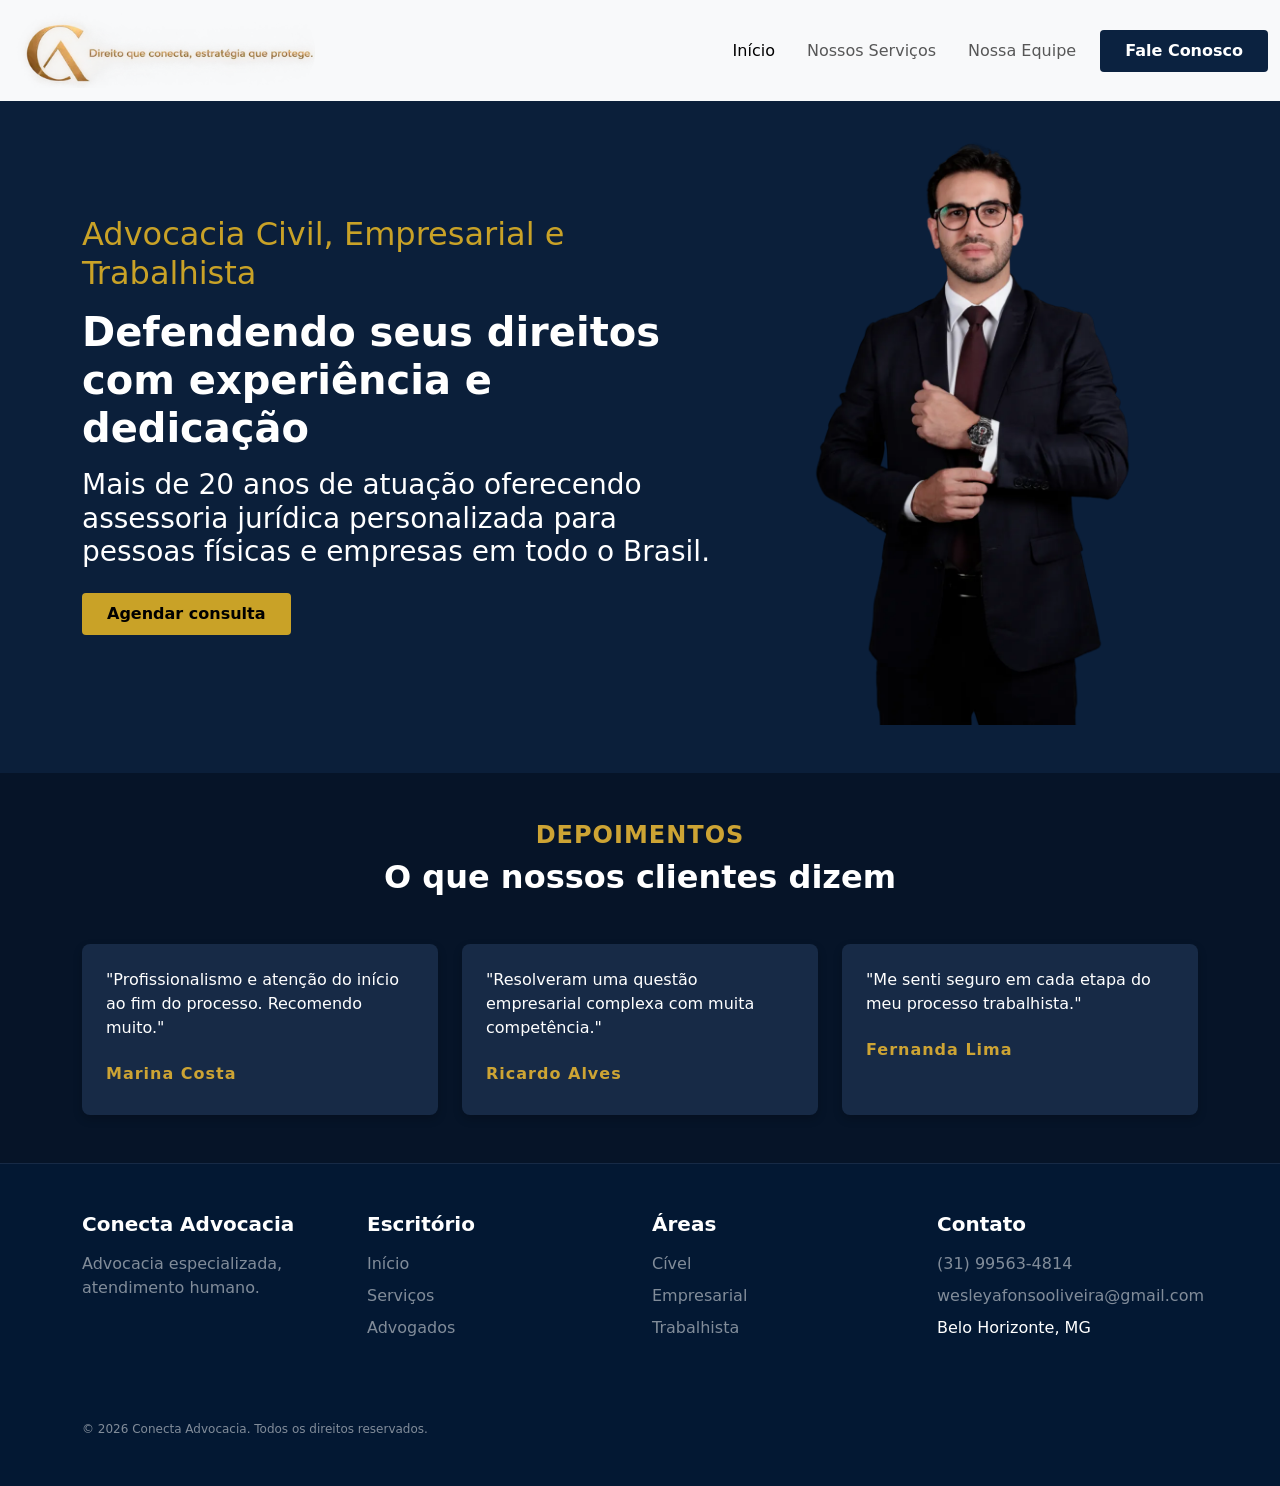
<file: index.html>
<!DOCTYPE html>
<html lang="pt-br">

<head>
  <meta charset="UTF-8">
  <meta name="viewport" content="width=device-width, initial-scale=1.0">
  <title>Conecta Advocacia | Advocacia Civil, Empresarial e Trabalhista</title>
  <meta name="description"
    content="Conecta Advocacia: assessoria jurídica civil, empresarial e trabalhista para pessoas e empresas. Agende uma consulta.">
  <link rel="icon" href="imagem/Logo.webp">
  <link href="https://cdn.jsdelivr.net/npm/bootstrap@5.3.8/dist/css/bootstrap.min.css" rel="stylesheet"
    integrity="sha384-sRIl4kxILFvY47J16cr9ZwB07vP4J8+LH7qKQnuqkuIAvNWLzeN8tE5YBujZqJLB" crossorigin="anonymous">
  <link rel="stylesheet" href="style.css">
</head>

<body>
  <nav class="navbar navbar-expand-lg bg-body-tertiary">
    <div class="container-fluid">
      <a class="navbar-brand" href="index.html"> <img style="max-height: 75px;" src="imagem/Logo.webp" alt="Conecta Advocacia"> </a>
      <button class="navbar-toggler" type="button" data-bs-toggle="collapse" data-bs-target="#navbarNav"
        aria-controls="navbarNav" aria-expanded="false" aria-label="Toggle navigation">
        <span class="navbar-toggler-icon"></span>
      </button>
      <div class="collapse navbar-collapse" id="navbarNav">
        <ul class="navbar-nav ms-auto align-items-center gap-3">
          <li class="nav-item">
            <a class="nav-link active" aria-current="page" href="index.html">Início</a>
          </li>
          <li class="nav-item">
            <a class="nav-link" href="Nossos_Servicos.html">Nossos Serviços</a>
          </li>
          <li class="nav-item">
            <a class="nav-link" href="Nossa_Equipe.html">Nossa Equipe</a>
          </li>
          <li class="nav-item">
            <a class="btn px-4 py-2 text-white fw-semibold" href="Agendar_Uma_Consulta.html"
              style="background-color: #0b2240; border-radius: 4px;">Fale Conosco</a>
          </li>
        </ul>
      </div>
    </div>
  </nav>

  <div class="container mt-4">
    <div class="row align-items-center">


      <div class="col-md-7">
        <p class="h2 texto-especial mb-3">Advocacia Civil, Empresarial e Trabalhista</p>

        <h1 class="fw-bold mb-3">Defendendo seus direitos com experiência e dedicação</h1>

        <p class="h3 texto-especial2 mb-4">
          Mais de 20 anos de atuação oferecendo assessoria jurídica personalizada para pessoas físicas e empresas em
          todo o Brasil.
        </p>
        <a class="btn px-4 py-2 text-black fw-semibold" href="Agendar_Uma_Consulta.html"
          style="background-color: #C9A227; border-radius: 4px;">Agendar consulta</a>

      </div>


      <div class="col-md-5 text-center">
        <img src="imagem/1.webp" alt="Advogado" class="img-fluid hero-img">
      </div>

    </div>
  </div>
  <div class="secao-depoimentos py-5 mt-5">
    <div class="container text-center">

      <h4 class="texto-dourado fw-bold mb-2">DEPOIMENTOS</h4>
      <h2 class="text-white fw-bold mb-5">O que nossos clientes dizem</h2>

      <div class="row g-4 text-start">

        <div class="col-md-4">
          <div class="cartao-depoimento p-4 h-100">
            <p class="text-white mb-4">"Profissionalismo e atenção do início ao fim do processo. Recomendo muito."</p>
            <h6 class="texto-dourado fw-bold">Marina Costa</h6>
          </div>
        </div>

        <div class="col-md-4">
          <div class="cartao-depoimento p-4 h-100">
            <p class="text-white mb-4">"Resolveram uma questão empresarial complexa com muita competência."</p>
            <h6 class="texto-dourado fw-bold">Ricardo Alves</h6>
          </div>
        </div>

        <div class="col-md-4">
          <div class="cartao-depoimento p-4 h-100">
            <p class="text-white mb-4">"Me senti seguro em cada etapa do meu processo trabalhista."</p>
            <h6 class="texto-dourado fw-bold">Fernanda Lima</h6>
          </div>
        </div>

      </div>
    </div>
  </div>

  <footer class="rodape py-5">
    <div class="container">
      <div class="row g-4 text-start">

        <div class="col-md-3">
          <h5 class="text-white fw-bold mb-3">Conecta Advocacia</h5>
          <p class="text-white-50 mb-0">Advocacia especializada,<br>atendimento humano.</p>
        </div>

        <div class="col-md-3">
          <h5 class="text-white fw-bold mb-3">Escritório</h5>
          <ul class="list-unstyled">
            <li class="mb-2"><a href="index.html" class="text-white-50 text-decoration-none">Início</a></li>
            <li class="mb-2"><a href="Nossos_Servicos.html" class="text-white-50 text-decoration-none">Serviços</a></li>
            <li class="mb-2"><a href="Nossa_Equipe.html" class="text-white-50 text-decoration-none">Advogados</a></li>
          </ul>
        </div>

        <div class="col-md-3">
          <h5 class="text-white fw-bold mb-3">Áreas</h5>
          <ul class="list-unstyled">
            <li class="mb-2"><a href="Nossos_Servicos.html" class="text-white-50 text-decoration-none">Cível</a></li>
            <li class="mb-2"><a href="Nossos_Servicos.html" class="text-white-50 text-decoration-none">Empresarial</a></li>
            <li class="mb-2"><a href="Nossos_Servicos.html" class="text-white-50 text-decoration-none">Trabalhista</a></li>
          </ul>
        </div>

        <div class="col-md-3">
          <h5 class="text-white fw-bold mb-3">Contato</h5>
          <ul class="list-unstyled text-white-50">
            <li class="mb-2"><a href="tel:+5531995634814" class="text-white-50 text-decoration-none">(31) 99563-4814</a></li>
            <li class="mb-2"><a href="mailto:wesleyafonsooliveira@gmail.com" class="text-white-50 text-decoration-none">wesleyafonsooliveira@gmail.com</a></li>
            <li class="mb-2">Belo Horizonte, MG</li>
          </ul>
        </div>

      </div>

      <div class="row mt-5 pt-3">
        <div class="col-12 text-start">
          <p class="text-white-50 mb-0" style="font-size: 0.75rem;">
            &copy; 2026 Conecta Advocacia. Todos os direitos reservados.
          </p>
        </div>
      </div>
    </div>
  </footer>

  <script src="https://cdn.jsdelivr.net/npm/bootstrap@5.3.8/dist/js/bootstrap.bundle.min.js"
    integrity="sha384-FKyoEForCGlyvwx9Hj09JcYn3nv7wiPVlz7YYwJrWVcXK/BmnVDxM+D2scQbITxI"
    crossorigin="anonymous"></script>
</body>

</html>
</file>
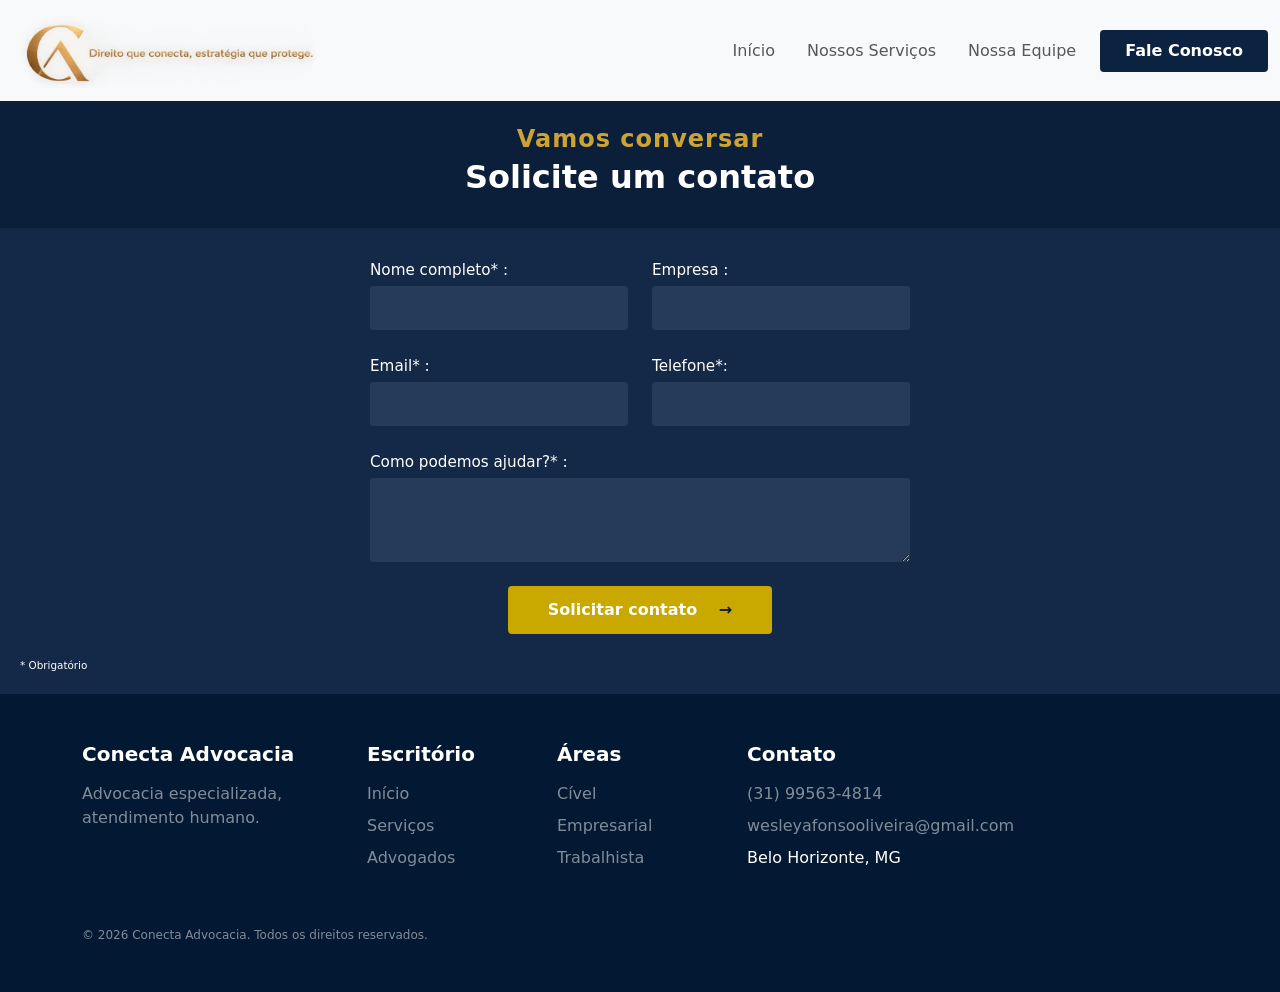
<file: Agendar_Uma_Consulta.html>
<!DOCTYPE html>
<html lang="pt-br">

<head>
  <meta charset="UTF-8">
  <meta name="viewport" content="width=device-width, initial-scale=1.0">
  <title>Fale Conosco | Conecta Advocacia</title>
  <meta name="description"
    content="Solicite um contato com a Conecta Advocacia. Preencha o formulário e nossa equipe retorna para entender o seu caso.">
  <link rel="icon" href="imagem/Logo.webp">
  <link href="https://cdn.jsdelivr.net/npm/bootstrap@5.3.8/dist/css/bootstrap.min.css" rel="stylesheet"
    integrity="sha384-sRIl4kxILFvY47J16cr9ZwB07vP4J8+LH7qKQnuqkuIAvNWLzeN8tE5YBujZqJLB" crossorigin="anonymous">
  <link rel="preconnect" href="https://fonts.googleapis.com">
  <link href="https://fonts.googleapis.com/css2?family=Inter:wght@300;400;500;600;700&display=swap" rel="stylesheet">
  <link rel="stylesheet" href="style.css">
</head>

<body>
  <nav class="navbar navbar-expand-lg bg-body-tertiary">
    <div class="container-fluid">
      <a class="navbar-brand" href="index.html"> <img style="max-height: 75px;" src="imagem/Logo.webp" alt="Conecta Advocacia"> </a>
      <button class="navbar-toggler" type="button" data-bs-toggle="collapse" data-bs-target="#navbarNav"
        aria-controls="navbarNav" aria-expanded="false" aria-label="Toggle navigation">
        <span class="navbar-toggler-icon"></span>
      </button>
      <div class="collapse navbar-collapse" id="navbarNav">
        <ul class="navbar-nav ms-auto align-items-center gap-3">
          <li class="nav-item">
            <a class="nav-link" href="index.html">Início</a>
          </li>
          <li class="nav-item">
            <a class="nav-link" href="Nossos_Servicos.html">Nossos Serviços</a>
          </li>
          <li class="nav-item">
            <a class="nav-link" href="Nossa_Equipe.html">Nossa Equipe</a>
          </li>
          <li class="nav-item">
            <a class="btn px-4 py-2 text-white fw-semibold" aria-current="page" href="Agendar_Uma_Consulta.html"
              style="background-color: #0b2240; border-radius: 4px;">Fale Conosco</a>
          </li>
        </ul>
      </div>
    </div>
  </nav>


   <br>
  <section class="contato-topo text-center">
    <h4 class="texto-dourado fw-bold mb-1">Vamos conversar</h4>
    <h2 class="fw-bold">Solicite um contato</h2>
  </section>
  <br>


  <section class="contato-form">
    <div class="container">
      <form class="form-contato mx-auto" id="form-contato">
        <div class="row g-4">
          <div class="col-md-6">
            <label for="nome" class="form-label">Nome completo* :</label>
            <input type="text" class="form-control campo" id="nome" name="nome" required>
          </div>
          <div class="col-md-6">
            <label for="empresa" class="form-label">Empresa :</label>
            <input type="text" class="form-control campo" id="empresa" name="empresa">
          </div>
          <div class="col-md-6">
            <label for="email" class="form-label">Email* :</label>
            <input type="email" class="form-control campo" id="email" name="email" required>
          </div>
          <div class="col-md-6">
            <label for="telefone" class="form-label">Telefone*:</label>
            <input type="tel" class="form-control campo" id="telefone-cliente" name="telefone" required>
          </div>
          <div class="col-12">
            <label for="mensagem" class="form-label">Como podemos ajudar?* :</label>
            <textarea class="form-control campo" id="mensagem" name="mensagem" rows="3" required></textarea>
          </div>
          <!-- Campo anti-robô: fica escondido para pessoas -->
          <input type="text" name="site" tabindex="-1" autocomplete="off" aria-hidden="true"
            style="position:absolute; left:-9999px;">
          <div class="col-12 text-center mt-4">
            <button type="submit" class="btn btn-enviar">
              Solicitar contato <span class="ms-3">&rarr;</span>
            </button>
          </div>
        </div>
        <div id="aviso-contato" class="d-none" role="status" aria-live="polite"></div>
      </form>
    </div>
    <small class="obrigatorio">* Obrigatório</small>
  </section>


  <footer class="rodape py-5">
    <div class="container">
      <div class="row g-4 text-start">
        <div class="col-md-3">
          <h5 class="fw-bold mb-3">Conecta Advocacia</h5>
          <p class="text-white-50 mb-0">Advocacia especializada,<br>atendimento humano.</p>
        </div>
        <div class="col-md-2">
          <h5 class="fw-bold mb-3">Escritório</h5>
          <ul class="list-unstyled">
            <li class="mb-2"><a href="index.html" class="text-white-50 text-decoration-none">Início</a></li>
            <li class="mb-2"><a href="Nossos_Servicos.html" class="text-white-50 text-decoration-none">Serviços</a></li>
            <li class="mb-2"><a href="Nossa_Equipe.html" class="text-white-50 text-decoration-none">Advogados</a></li>
          </ul>
        </div>
        <div class="col-md-2">
          <h5 class="fw-bold mb-3">Áreas</h5>
          <ul class="list-unstyled">
            <li class="mb-2"><a href="Nossos_Servicos.html" class="text-white-50 text-decoration-none">Cível</a></li>
            <li class="mb-2"><a href="Nossos_Servicos.html" class="text-white-50 text-decoration-none">Empresarial</a></li>
            <li class="mb-2"><a href="Nossos_Servicos.html" class="text-white-50 text-decoration-none">Trabalhista</a></li>
          </ul>
        </div>
        <div class="col-md-5">
          <h5 class="fw-bold mb-3">Contato</h5>
          <ul class="list-unstyled text-white-50">
            <li class="mb-2"><a href="tel:+5531995634814" class="text-white-50 text-decoration-none">(31) 99563-4814</a></li>
            <li class="mb-2"><a href="mailto:wesleyafonsooliveira@gmail.com" class="text-white-50 text-decoration-none">wesleyafonsooliveira@gmail.com</a></li>
            <li class="mb-2">Belo Horizonte, MG</li>
          </ul>
        </div>
      </div>
      <div class="row mt-4 pt-3">
        <div class="col-12">
          <p class="text-white-50 mb-0" style="font-size: 0.75rem;">
            &copy; 2026 Conecta Advocacia. Todos os direitos reservados.
          </p>
        </div>
      </div>
    </div>
  </footer>

  <script src="https://cdn.jsdelivr.net/npm/bootstrap@5.3.8/dist/js/bootstrap.bundle.min.js"
    integrity="sha384-FKyoEForCGlyvwx9Hj09JcYn3nv7wiPVlz7YYwJrWVcXK/BmnVDxM+D2scQbITxI"
    crossorigin="anonymous"></script>
  <script src="js/contato.js"></script>
</body>

</html>
</file>
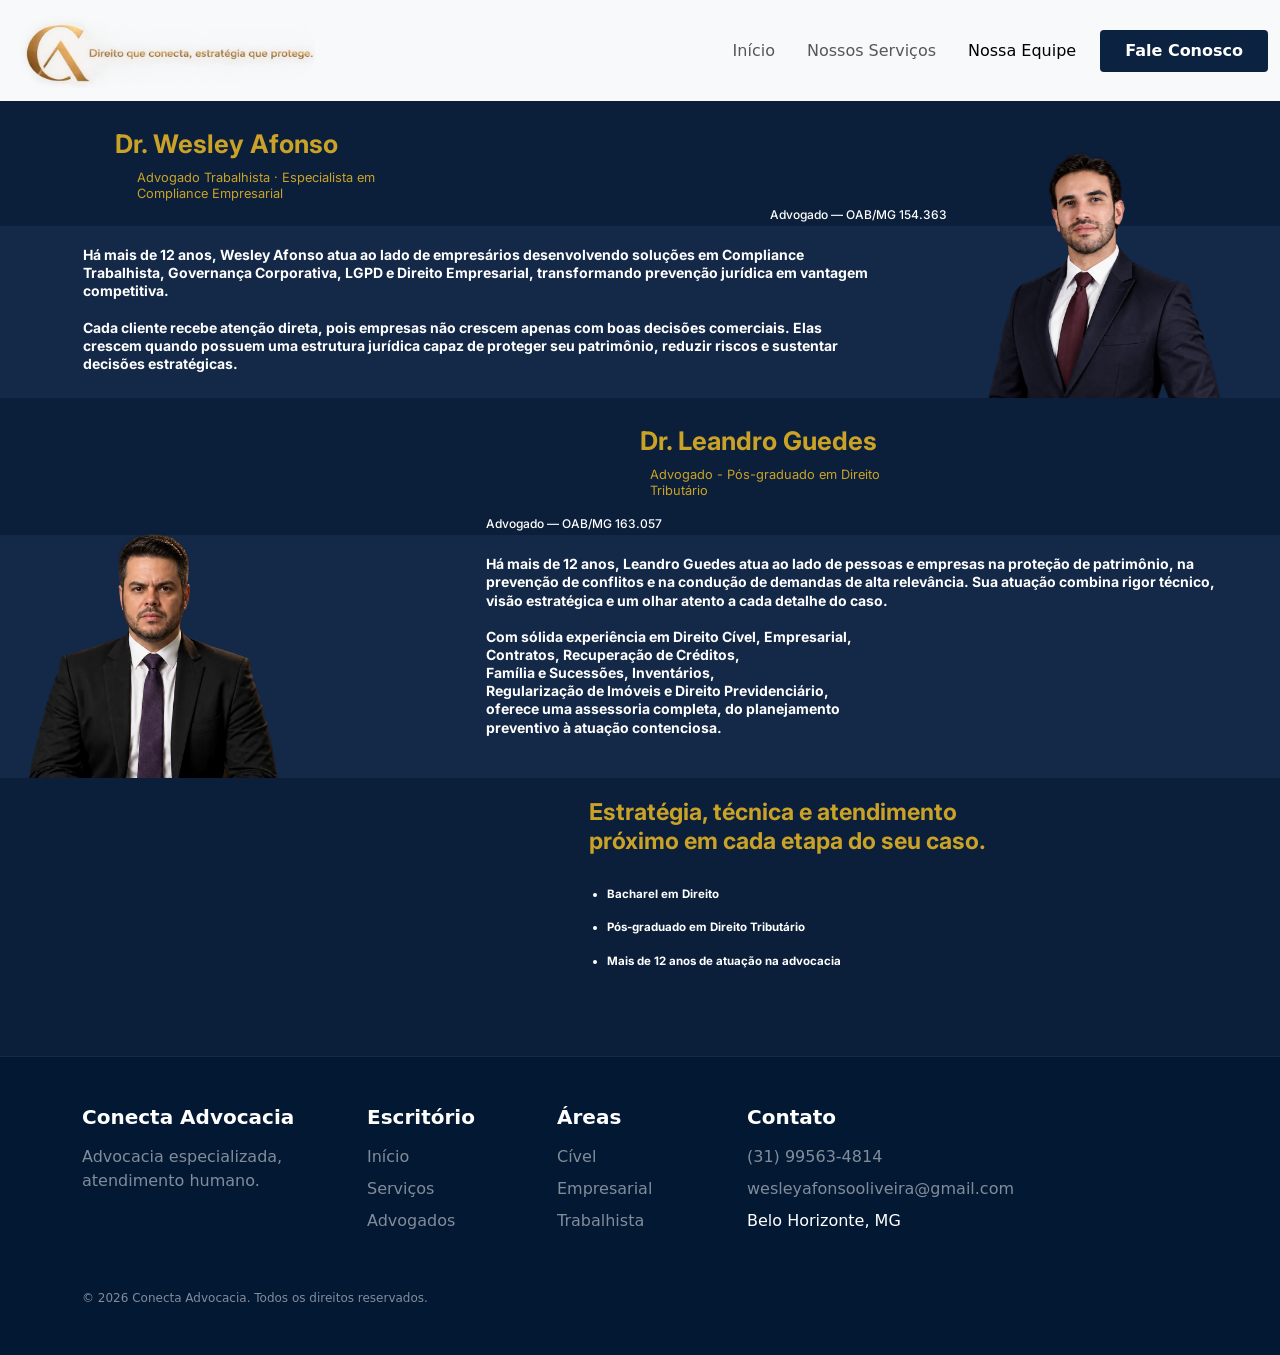
<file: Nossa_Equipe.html>
<!DOCTYPE html>
<html lang="pt-br">

<head>
  <meta charset="UTF-8">
  <meta name="viewport" content="width=device-width, initial-scale=1.0">
  <title>Nossa Equipe | Conecta Advocacia</title>
  <meta name="description"
    content="Conheça os advogados da Conecta Advocacia: Dr. Wesley Afonso e Dr. Leandro Guedes, com mais de 12 anos de atuação.">
  <link rel="icon" href="imagem/Logo.webp">
  <link href="https://cdn.jsdelivr.net/npm/bootstrap@5.3.8/dist/css/bootstrap.min.css" rel="stylesheet"
    integrity="sha384-sRIl4kxILFvY47J16cr9ZwB07vP4J8+LH7qKQnuqkuIAvNWLzeN8tE5YBujZqJLB" crossorigin="anonymous">
  <link rel="preconnect" href="https://fonts.googleapis.com">
  <link href="https://fonts.googleapis.com/css2?family=Inter:wght@300;400;500;600;700&display=swap" rel="stylesheet">
  <link rel="stylesheet" href="style.css">
</head>

<body>
  <nav class="navbar navbar-expand-lg bg-body-tertiary">
    <div class="container-fluid">
      <a class="navbar-brand" href="index.html"> <img style="max-height: 75px;" src="imagem/Logo.webp" alt="Conecta Advocacia"> </a>
      <button class="navbar-toggler" type="button" data-bs-toggle="collapse" data-bs-target="#navbarNav"
        aria-controls="navbarNav" aria-expanded="false" aria-label="Toggle navigation">
        <span class="navbar-toggler-icon"></span>
      </button>
      <div class="collapse navbar-collapse" id="navbarNav">
        <ul class="navbar-nav ms-auto align-items-center gap-3">
          <li class="nav-item">
            <a class="nav-link" href="index.html">Início</a>
          </li>
          <li class="nav-item">
            <a class="nav-link" href="Nossos_Servicos.html">Nossos Serviços</a>
          </li>
          <li class="nav-item">
            <a class="nav-link active" aria-current="page" href="Nossa_Equipe.html">Nossa Equipe</a>
          </li>
          <li class="nav-item">
            <a class="btn px-4 py-2 text-white fw-semibold" href="Agendar_Uma_Consulta.html"
              style="background-color: #0b2240; border-radius: 4px;">Fale Conosco</a>
          </li>
        </ul>
      </div>
    </div>
  </nav>

  <main class="equipe">

    <!-- Dr. Wesley Afonso (foto à direita) -->
    <section class="perfil perfil-foto-direita">
      <div class="perfil-topo">
        <h2 class="perfil-nome">Dr. Wesley Afonso</h2>
        <p class="perfil-cargo">Advogado Trabalhista · Especialista em Compliance Empresarial</p>
        <p class="perfil-oab">Advogado — OAB/MG 154.363</p>
      </div>
      <div class="perfil-corpo">
        <p>Há mais de 12 anos, Wesley Afonso atua ao lado de empresários desenvolvendo soluções em Compliance
          Trabalhista, Governança Corporativa, LGPD e Direito Empresarial, transformando prevenção jurídica em
          vantagem competitiva.</p>
        <p>Cada cliente recebe atenção direta, pois empresas não crescem apenas com boas decisões comerciais. Elas
          crescem quando possuem uma estrutura jurídica capaz de proteger seu patrimônio, reduzir riscos e sustentar
          decisões estratégicas.</p>
      </div>
      <img loading="lazy" class="perfil-foto" src="imagem/3.webp" alt="Dr. Wesley Afonso">
    </section>

    <!-- Dr. Leandro Guedes (foto à esquerda) -->
    <section class="perfil perfil-foto-esquerda">
      <div class="perfil-topo">
        <h2 class="perfil-nome">Dr. Leandro Guedes</h2>
        <p class="perfil-cargo">Advogado - Pós-graduado em Direito Tributário</p>
        <p class="perfil-oab">Advogado — OAB/MG 163.057</p>
      </div>
      <div class="perfil-corpo">
        <p>Há mais de 12 anos, Leandro Guedes atua ao lado de pessoas e empresas na proteção de patrimônio, na
          prevenção de conflitos e na condução de demandas de alta relevância. Sua atuação combina rigor técnico,
          visão estratégica e um olhar atento a cada detalhe do caso.</p>
        <p>Com sólida experiência em Direito Cível, Empresarial,<br>
          Contratos, Recuperação de Créditos,<br>
          Família e Sucessões, Inventários,<br>
          Regularização de Imóveis e Direito Previdenciário,<br>
          oferece uma assessoria completa, do planejamento<br>
          preventivo à atuação contenciosa.</p>
      </div>
      <img loading="lazy" class="perfil-foto" src="imagem/4.webp" alt="Dr. Leandro Guedes">
    </section>

    <!-- Destaque final -->
    <section class="equipe-destaque">
      <h2>Estratégia, técnica e atendimento próximo em cada etapa do seu caso.</h2>
      <ul>
        <li>Bacharel em Direito</li>
        <li>Pós-graduado em Direito Tributário</li>
        <li>Mais de 12 anos de atuação na advocacia</li>
      </ul>
    </section>

  </main>

  <footer class="rodape py-5">
    <div class="container">
      <div class="row g-4 text-start">
        <div class="col-md-3">
          <h5 class="fw-bold mb-3">Conecta Advocacia</h5>
          <p class="text-white-50 mb-0">Advocacia especializada,<br>atendimento humano.</p>
        </div>
        <div class="col-md-2">
          <h5 class="fw-bold mb-3">Escritório</h5>
          <ul class="list-unstyled">
            <li class="mb-2"><a href="index.html" class="text-white-50 text-decoration-none">Início</a></li>
            <li class="mb-2"><a href="Nossos_Servicos.html" class="text-white-50 text-decoration-none">Serviços</a></li>
            <li class="mb-2"><a href="Nossa_Equipe.html" class="text-white-50 text-decoration-none">Advogados</a></li>
          </ul>
        </div>
        <div class="col-md-2">
          <h5 class="fw-bold mb-3">Áreas</h5>
          <ul class="list-unstyled">
            <li class="mb-2"><a href="Nossos_Servicos.html" class="text-white-50 text-decoration-none">Cível</a></li>
            <li class="mb-2"><a href="Nossos_Servicos.html" class="text-white-50 text-decoration-none">Empresarial</a></li>
            <li class="mb-2"><a href="Nossos_Servicos.html" class="text-white-50 text-decoration-none">Trabalhista</a></li>
          </ul>
        </div>
        <div class="col-md-5">
          <h5 class="fw-bold mb-3">Contato</h5>
          <ul class="list-unstyled text-white-50">
            <li class="mb-2"><a href="tel:+5531995634814" class="text-white-50 text-decoration-none">(31) 99563-4814</a></li>
            <li class="mb-2"><a href="mailto:wesleyafonsooliveira@gmail.com" class="text-white-50 text-decoration-none">wesleyafonsooliveira@gmail.com</a></li>
            <li class="mb-2">Belo Horizonte, MG</li>
          </ul>
        </div>
      </div>
      <div class="row mt-4 pt-3">
        <div class="col-12">
          <p class="text-white-50 mb-0" style="font-size: 0.75rem;">
            &copy; 2026 Conecta Advocacia. Todos os direitos reservados.
          </p>
        </div>
      </div>
    </div>
  </footer>

  <script src="https://cdn.jsdelivr.net/npm/bootstrap@5.3.8/dist/js/bootstrap.bundle.min.js"
    integrity="sha384-FKyoEForCGlyvwx9Hj09JcYn3nv7wiPVlz7YYwJrWVcXK/BmnVDxM+D2scQbITxI"
    crossorigin="anonymous"></script>
</body>

</html>
</file>
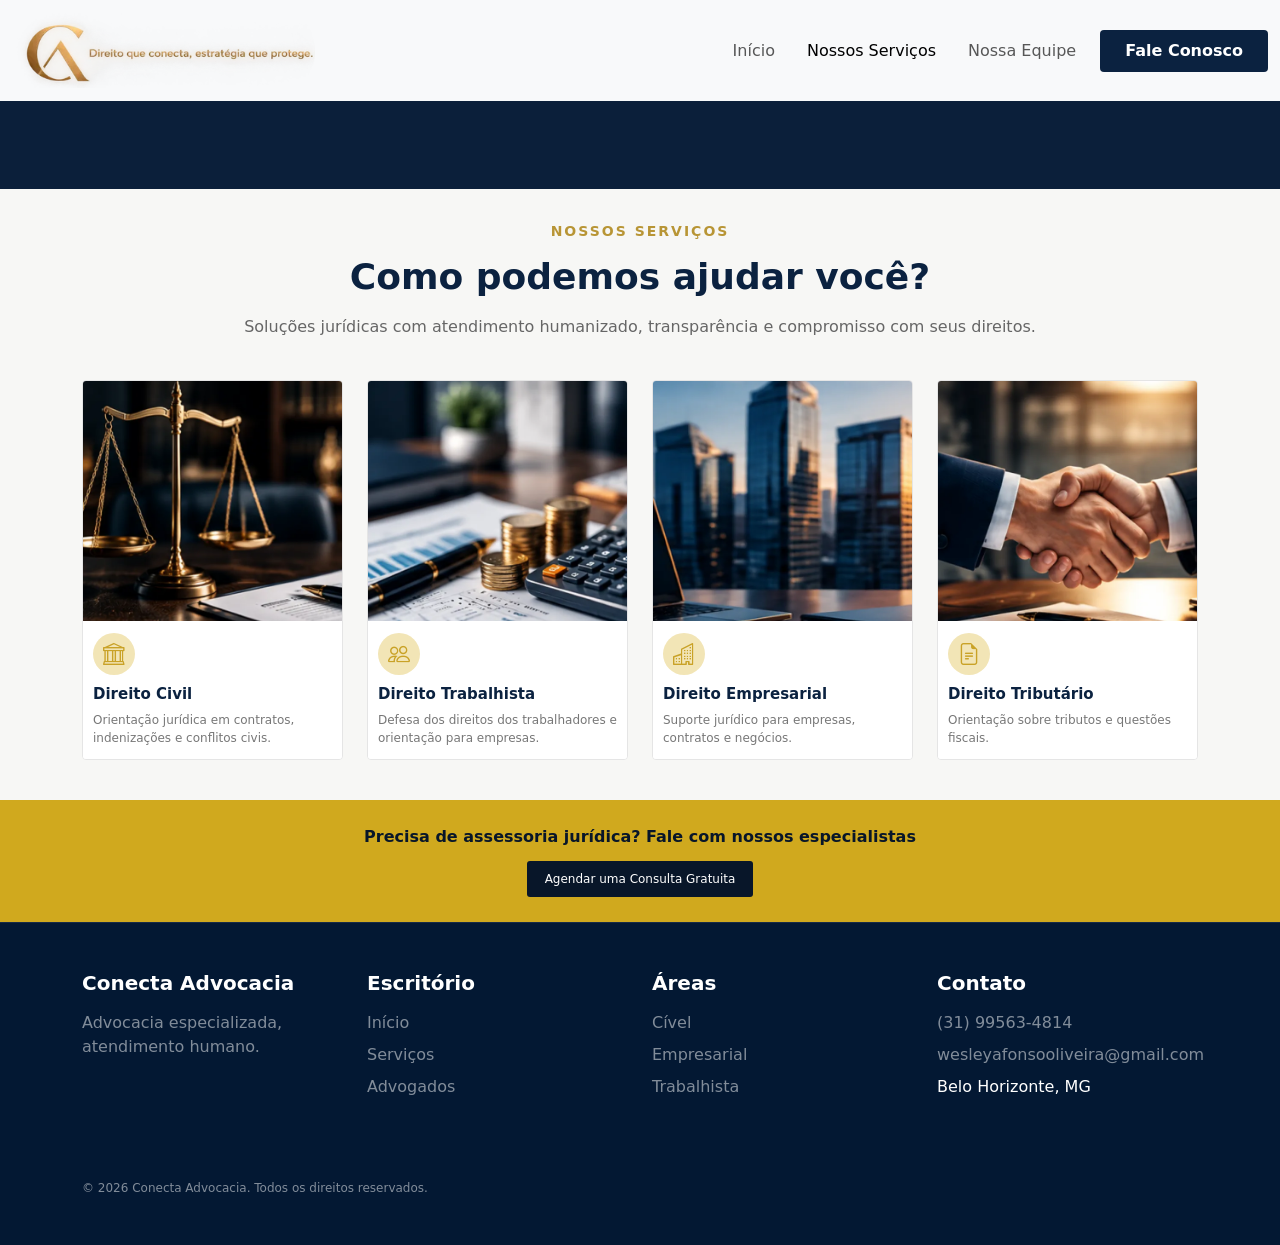
<file: Nossos_Servicos.html>
<!DOCTYPE html>
<html lang="pt-br">

<head>

  <meta charset="UTF-8">
  <meta name="viewport" content="width=device-width, initial-scale=1.0">
  <title>Nossos Serviços | Conecta Advocacia</title>
  <meta name="description"
    content="Direito Civil, Trabalhista, Empresarial e Tributário com atendimento humanizado. Conheça os serviços da Conecta Advocacia.">
  <link rel="icon" href="imagem/Logo.webp">
  <link href="https://cdn.jsdelivr.net/npm/bootstrap@5.3.8/dist/css/bootstrap.min.css" rel="stylesheet"
    integrity="sha384-sRIl4kxILFvY47J16cr9ZwB07vP4J8+LH7qKQnuqkuIAvNWLzeN8tE5YBujZqJLB" crossorigin="anonymous">
  <link rel="stylesheet" href="style.css">

  <link rel="stylesheet" href="https://cdn.jsdelivr.net/npm/bootstrap-icons@1.11.3/font/bootstrap-icons.min.css">
</head>

<body>
  <nav class="navbar navbar-expand-lg bg-body-tertiary">
    <div class="container-fluid">
      <a class="navbar-brand" href="index.html"> <img style="max-height: 75px;" src="imagem/Logo.webp" alt="Conecta Advocacia"> </a>
      <button class="navbar-toggler" type="button" data-bs-toggle="collapse" data-bs-target="#navbarNav"
        aria-controls="navbarNav" aria-expanded="false" aria-label="Toggle navigation">
        <span class="navbar-toggler-icon"></span>
      </button>
      <div class="collapse navbar-collapse" id="navbarNav">
        <ul class="navbar-nav ms-auto align-items-center gap-3">
          <li class="nav-item">
            <a class="nav-link" href="index.html">Início</a>
          </li>
          <li class="nav-item">
            <a class="nav-link active" aria-current="page" href="Nossos_Servicos.html">Nossos Serviços</a>
          </li>
          <li class="nav-item">
            <a class="nav-link" href="Nossa_Equipe.html">Nossa Equipe</a>
          </li>
          <li class="nav-item">
            <a class="btn px-4 py-2 text-white fw-semibold" href="Agendar_Uma_Consulta.html"
              style="background-color: #0b2240; border-radius: 4px;">Fale Conosco</a>
          </li>
        </ul>
      </div>
    </div>
  </nav>
  <br>
  <br>
  <main>
    <section class="servicos">
      <div class="container">
        <div class="cabecalho-servicos text-center">

          <span class="subtitulo">NOSSOS SERVIÇOS</span>

          <h1>Como podemos ajudar você?</h1>

          <p>Soluções jurídicas com atendimento humanizado,
            transparência e compromisso com seus direitos.</p>

        </div>

        <div class="row g-4">

          <div class="col-12 col-sm-6 col-lg-3">
            <div class="card-servico">
              <img loading="lazy" src="imagem/direito_civil.webp" alt="Símbolo da justiça">

              <div class="conteudo-card">

                <div class="icone-servico">
                  <i class="bi bi-bank"></i>
                </div>

                <h2>Direito Civil</h2>
                <p>
                  Orientação jurídica em contratos,
                  indenizações e conflitos civis.
                </p>
              </div>
            </div>
          </div>

          <div class="col-12 col-sm-6 col-lg-3">
            <div class="card-servico">
              <img loading="lazy" src="imagem/direito_trabalhista.webp" alt="Profissionais em ambiente de trabalho">

              <div class="conteudo-card">

                <div class="icone-servico">
                  <i class="bi bi-people"></i>
                </div>

                <h2>Direito Trabalhista</h2>
                <p>
                  Defesa dos direitos dos trabalhadores
                  e orientação para empresas.
                </p>
              </div>
            </div>
          </div>

          <div class="col-12 col-sm-6 col-lg-3">
            <div class="card-servico">
              <img loading="lazy" src="imagem/direito_empresarial.webp" alt="Edifícios empresariais">

              <div class="conteudo-card">

                <div class="icone-servico">
                  <i class="bi bi-buildings"></i>
                </div>

                <h2>Direito Empresarial</h2>
                <p>
                  Suporte jurídico para empresas,
                  contratos e negócios.
                </p>
              </div>
            </div>
          </div>

          <div class="col-12 col-sm-6 col-lg-3">
            <div class="card-servico">
              <img loading="lazy" src="imagem/direito_tributario.webp" alt="Documentos financeiros e calculadora">

              <div class="conteudo-card">

                <div class="icone-servico">
                  <i class="bi bi-file-earmark-text"></i>
                </div>

                <h2>Direito Tributário</h2>
                <p>
                  Orientação sobre tributos e
                  questões fiscais.
                </p>
              </div>
            </div>
          </div>

        </div>
      </div>
    </section>
  </main>

  <section class="faixa-contato">
    <p>Precisa de assessoria jurídica? Fale com nossos especialistas</p>
    <a href="Agendar_Uma_Consulta.html" class="btn-contato">
      Agendar uma Consulta Gratuita
    </a>
  </section>

  <footer class="rodape py-5">
    <div class="container">
      <div class="row g-4 text-start">

        <div class="col-md-3">
          <h5 class="text-white fw-bold mb-3">Conecta Advocacia</h5>
          <p class="text-white-50 mb-0">Advocacia especializada,<br>atendimento humano.</p>
        </div>

        <div class="col-md-3">
          <h5 class="text-white fw-bold mb-3">Escritório</h5>
          <ul class="list-unstyled">
            <li class="mb-2"><a href="index.html" class="text-white-50 text-decoration-none">Início</a></li>
            <li class="mb-2"><a href="Nossos_Servicos.html" class="text-white-50 text-decoration-none">Serviços</a></li>
            <li class="mb-2"><a href="Nossa_Equipe.html" class="text-white-50 text-decoration-none">Advogados</a></li>
          </ul>
        </div>

        <div class="col-md-3">
          <h5 class="text-white fw-bold mb-3">Áreas</h5>
          <ul class="list-unstyled">
            <li class="mb-2"><a href="Nossos_Servicos.html" class="text-white-50 text-decoration-none">Cível</a></li>
            <li class="mb-2"><a href="Nossos_Servicos.html" class="text-white-50 text-decoration-none">Empresarial</a></li>
            <li class="mb-2"><a href="Nossos_Servicos.html" class="text-white-50 text-decoration-none">Trabalhista</a></li>
          </ul>
        </div>

        <div class="col-md-3">
          <h5 class="text-white fw-bold mb-3">Contato</h5>
          <ul class="list-unstyled text-white-50">
            <li class="mb-2"><a href="tel:+5531995634814" class="text-white-50 text-decoration-none">(31) 99563-4814</a></li>
            <li class="mb-2"><a href="mailto:wesleyafonsooliveira@gmail.com" class="text-white-50 text-decoration-none">wesleyafonsooliveira@gmail.com</a></li>
            <li class="mb-2">Belo Horizonte, MG</li>
          </ul>
        </div>

      </div>

      <div class="row mt-5 pt-3">
        <div class="col-12 text-start">
          <p class="text-white-50 mb-0" style="font-size: 0.75rem;">
            &copy; 2026 Conecta Advocacia. Todos os direitos reservados.
          </p>
        </div>
      </div>
    </div>
  </footer>

  <script src="https://cdn.jsdelivr.net/npm/bootstrap@5.3.8/dist/js/bootstrap.bundle.min.js"
    integrity="sha384-FKyoEForCGlyvwx9Hj09JcYn3nv7wiPVlz7YYwJrWVcXK/BmnVDxM+D2scQbITxI"
    crossorigin="anonymous"></script>
</body>

</html>
</file>
<file: style.css>
* {
    color: white;
}

body {
    background-color: #0B1F3A;
}

.hero-img {
    max-height: 600px;
    object-fit: contain;
}

.texto-especial {
    color: #C9A227;
}

.texto-especial2 {
    font-weight: 200;
}

.secao-depoimentos {
    background-color: #061428;
}

.cartao-depoimento {
    background-color: #172a46;
    border-radius: 8px;
    box-shadow: 0 4px 10px rgba(0, 0, 0, 0.2);
}

.texto-dourado {
    color: #cda434 !important;
    letter-spacing: 1px;
}

.rodape {
    background-color: #031833;
    border-top: 1px solid #172a46;
}

.rodape a {
    transition: color 0.3s ease;
}

.rodape a:hover {
    color: #cda434 !important;
    /* Dourado */
}

.servicos {
    background-color: #f7f7f5;
    margin-top: 40px;
    margin-bottom: 0;
    padding: 30px 0 40px;
}

.cabecalho-servicos {
    margin-bottom: 40px;
}

.subtitulo {
    color: #b89535;
    font-size: 14px;
    font-weight: 700;
    letter-spacing: 2px;
}

.cabecalho-servicos h1 {
    color: #0b2240;
    font-size: 36px;
    font-weight: 700;
    margin-top: 12px;
    margin-bottom: 15px;
}

.cabecalho-servicos p {
    color: #666666;
    font-size: 16px;
    line-height: 1.7;
}

.servicos .row {
    align-items: stretch;
}

.card-servico {
    height: 100%;
    background-color: #ffffff;
    border: 1px solid #e5e5e5;
    border-radius: 4px;
    overflow: hidden;
}

.card-servico img {
    display: block;
    width: 100%;
    height: 240px;
    object-fit: cover;
}

.conteudo-card {
    padding: 12px 10px;
    background-color: #ffffff;
}

.conteudo-card h2 {
    color: #0b2240;
    font-size: 15px;
    font-weight: 700;
    margin-bottom: 8px;
}

.conteudo-card p {
    color: #777777;
    font-size: 12px;
    line-height: 1.5;
    margin-bottom: 0;
}

.icone-servico {
    width: 42px;
    height: 42px;
    border-radius: 50%;
    background-color: #f2e5b6;
    color: #c9a227;

    display: flex;
    align-items: center;
    justify-content: center;

    font-size: 22px;
    margin-bottom: 10px;
    flex-shrink: 0;
}

.icone-servico i {
    display: inline-block;
    color: #c9a227;
    line-height: 1;
}

.faixa-contato {
    background-color: #d0a91e;
    min-height: 100px;
    padding: 25px 15px;
    display: flex;
    flex-direction: column;
    align-items: center;
    justify-content: center;
    text-align: center;
    margin-top: 0;
}

.faixa-contato p {
    color: #081629;
    font-size: 16px;
    font-weight: 700;
    margin-bottom: 12px;
}

.btn-contato {
    background-color: #081629;
    color: #ffffff;
    text-decoration: none;
    font-size: 12px;
    padding: 9px 18px;
    border-radius: 3px;
}

.btn-contato:hover {
    background-color: #12345a;
    color: #ffffff;
}

.contato-form {
    background-color: #142847;
    padding: 30px 0 20px;
    position: relative;
}

.form-contato {
    max-width: 540px;
}

.form-contato .form-label {
    font-size: 0.95rem;
    margin-bottom: 4px;
}

.campo {
    background-color: #263a59;
    border: none;
    border-radius: 3px;
    color: #fff;
    min-height: 44px;
}

.campo:focus {
    background-color: #34436f;
    color: #fff;
    box-shadow: 0 0 0 2px #C9A800;
}

textarea.campo {
    min-height: 58px;
    resize: vertical;
}

.btn-enviar {
    background-color: #C9A800;
    color: #fff;
    font-weight: 600;
    min-width: 220px;
    padding: 12px 40px;
    border-radius: 4px;
    border: none;
}

.btn-enviar span {
    color: #0b1a3a;
}

.btn-enviar:hover {
    background-color: #dbb800;
    color: #fff;
}

.obrigatorio {
    display: block;
    font-size: 0.65rem;
    margin: 24px 0 0 20px;
}

/* ===== Página Nossa Equipe — cole no FINAL do style.css ===== */

.equipe {
    font-family: 'Inter', sans-serif;
}

/* Cada advogado: faixa escura (nome) + faixa clara (texto) + foto sobre as duas */
.perfil {
    position: relative;
    background-color: #142847;
}

.perfil-topo {
    position: relative;
    background-color: #0B1F3A;
    padding: 28px 20px 12px;
}

.perfil-nome {
    color: #C9A227;
    font-size: 1.6rem;
    font-weight: 700;
    margin: 0 0 10px;
}

.perfil-cargo {
    color: #C9A227;
    font-size: 0.8rem;
    line-height: 1.3;
    max-width: 280px;
    margin: 0 0 14px 22px;
}

.perfil-oab {
    font-size: 0.75rem;
    font-weight: 500;
    margin: 0;
}

.perfil-corpo {
    background-color: #142847;
    padding: 20px;
}

.perfil-corpo p {
    font-size: 0.875rem;
    font-weight: 700;
    line-height: 1.3;
    margin: 0 0 18px;
}

.perfil-corpo p:last-child {
    margin-bottom: 0;
}

.perfil-foto {
    display: block;
    height: 260px;
    width: auto;
    max-width: 100%;
    margin: 0 auto;
    object-fit: contain;
    object-position: bottom;
}

/* Destaque final */
.equipe-destaque {
    background-color: #0B1F3A;
    padding: 40px 20px 70px;
}

.equipe-destaque h2 {
    color: #C9A227;
    font-size: 1.45rem;
    font-weight: 700;
    line-height: 1.25;
    max-width: 400px;
    margin: 0 0 30px;
}

.equipe-destaque ul {
    font-size: 0.72rem;
    font-weight: 700;
    padding-left: 18px;
    margin: 0;
}

.equipe-destaque li {
    margin-bottom: 16px;
}

/* ===== Desktop: layout igual à imagem ===== */
@media (min-width: 768px) {

    .perfil-topo {
        min-height: 125px;
        padding: 28px 0 0;
    }

    .perfil-corpo {
        min-height: 165px;
        padding: 20px 0 25px;
    }

    .perfil-foto {
        position: absolute;
        bottom: 0;
        height: 250px;
        margin: 0;
    }

    .perfil-oab {
        position: absolute;
        bottom: 2px;
    }

    /* Wesley: foto à direita */
    .perfil-foto-direita .perfil-topo {
        padding-left: 9%;
    }

    .perfil-foto-direita .perfil-corpo {
        padding-left: 6.5%;
        padding-right: 32%;
    }

    .perfil-foto-direita .perfil-foto {
        right: 3%;
    }

    .perfil-foto-direita .perfil-oab {
        right: 26%;
    }

    /* Leandro: foto à esquerda */
    .perfil-foto-esquerda .perfil-topo {
        min-height: 137px;
        padding-left: 50%;
    }

    .perfil-foto-esquerda .perfil-corpo {
        min-height: 243px;
        padding-left: 38%;
        padding-right: 2%;
    }

    .perfil-foto-esquerda .perfil-foto {
        left: 1.5%;
    }

    .perfil-foto-esquerda .perfil-oab {
        left: 38%;
    }

    .perfil-foto-esquerda .perfil-cargo {
        margin-left: 10px;
    }

    .equipe-destaque {
        padding: 20px 20px 70px 46%;
    }
}
</file>
